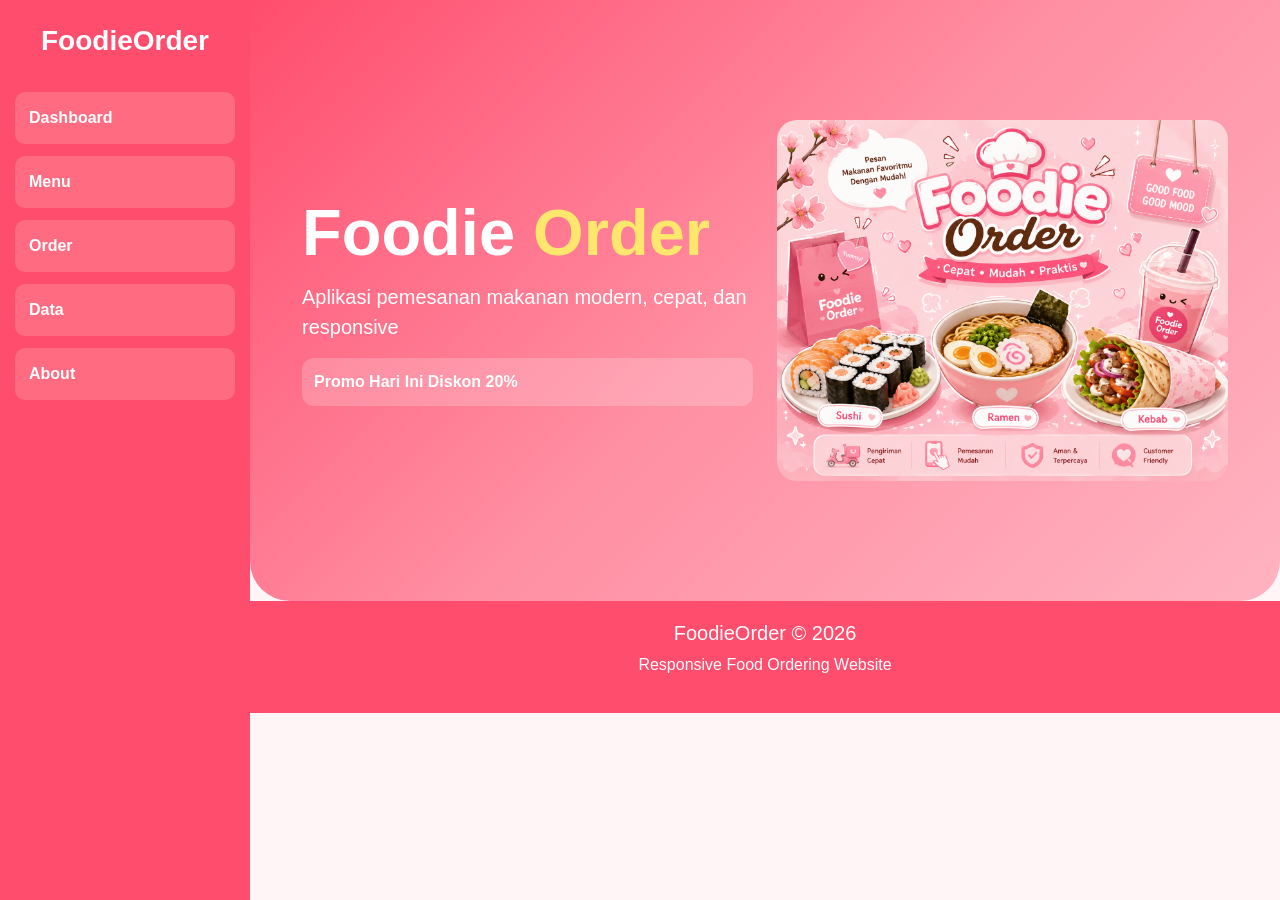
<file: index.html>
<!DOCTYPE html>
<html lang="id">
<head>
<meta charset="UTF-8">
<meta name="viewport" content="width=device-width, initial-scale=1.0">
<title>FoodieOrder</title>

<link rel="stylesheet" href="https://cdn.jsdelivr.net/npm/bootstrap@5.3.2/dist/css/bootstrap.min.css">

<style>

body{
    margin:0;
    font-family:Arial;
    background:#fff5f7;
}

.sidebar{
    width:250px;
    height:100vh;
    background:#ff4d6d;
    position:fixed;
    left:0;
    top:0;
    padding-top:20px;
    z-index:999;
}

.logo{
    color:white;
    text-align:center;
    font-size:28px;
    font-weight:bold;
    margin-bottom:30px;
}

.sidebar-menu{
    padding:0 15px;
}

.sidebar-menu a{
    display:block;
    color:white;
    text-decoration:none;
    padding:14px;
    margin-bottom:12px;
    border-radius:10px;
    transition:0.3s;
    background:#ff6b81;
    font-weight:bold;
}

.sidebar-menu a:hover{
    background:#ff8fa3;
    transform:translateX(5px);
}

.hero-section{
    margin-left:250px;
    padding:120px 40px;
    background:linear-gradient(135deg,#ff4d6d,#ff8fa3,#ffb3c1);
    color:white;
    border-radius:0 0 40px 40px;
}

.hero-title{
    font-size:65px;
    font-weight:bold;
}

.foodie{ color:#fff; }
.text-order{ color:#ffe66d; }

.hero-text{
    font-size:20px;
    margin-top:10px;
}

.running-text{
    background:rgba(255,255,255,0.2);
    padding:12px;
    border-radius:12px;
    margin-top:15px;
    font-weight:bold;
}

.hero-btn button{
    padding:12px 20px;
    border:none;
    border-radius:10px;
    font-weight:bold;
    transition:0.3s;
}

.btn-menu{
    background:white;
    color:#ff4d6d;
}

.btn-menu:hover{
    transform:scale(1.05);
}

.footer{
    background:#ff4d6d;
    color:white;
    text-align:center;
    padding:20px;
    margin-left:250px;
}

@media(max-width:768px){

    .sidebar{
        width:100%;
        height:auto;
        position:relative;
    }

    .hero-section{
        margin-left:0;
        padding:60px 20px;
        text-align:center;
    }

    .hero-title{
        font-size:40px;
    }

    .footer{
        margin-left:0;
    }
}

</style>
</head>

<body>

<div class="sidebar">
    <div class="logo">FoodieOrder</div>

    <div class="sidebar-menu">
        <a href="index.html"> Dashboard</a>
        <a href="menu.html"> Menu</a>
        <a href="order.html"> Order</a>
        <a href="data.html"> Data</a>
        <a href="about.html">About</a>
    </div>
</div>

<section class="hero-section">
    <div class="container">
        <div class="row align-items-center">

            <div class="col-lg-6">
                <h1 class="hero-title">
                    <span class="foodie">Foodie</span>
                    <span class="text-order">Order</span>
                </h1>

                <p class="hero-text">
                    Aplikasi pemesanan makanan modern, cepat, dan responsive 
                </p>

                <div class="running-text">
                     Promo Hari Ini Diskon 20% 
                </div>

            </div>

            <div class="col-lg-6 text-center">
                <img src="foodieorder.png" class="img-fluid" style="border-radius:20px;">
            </div>

        </div>
    </div>
</section>

<footer class="footer">
    <h5>FoodieOrder © 2026</h5>
    <p>Responsive Food Ordering Website</p>
</footer>

</body>
</html>
</file>
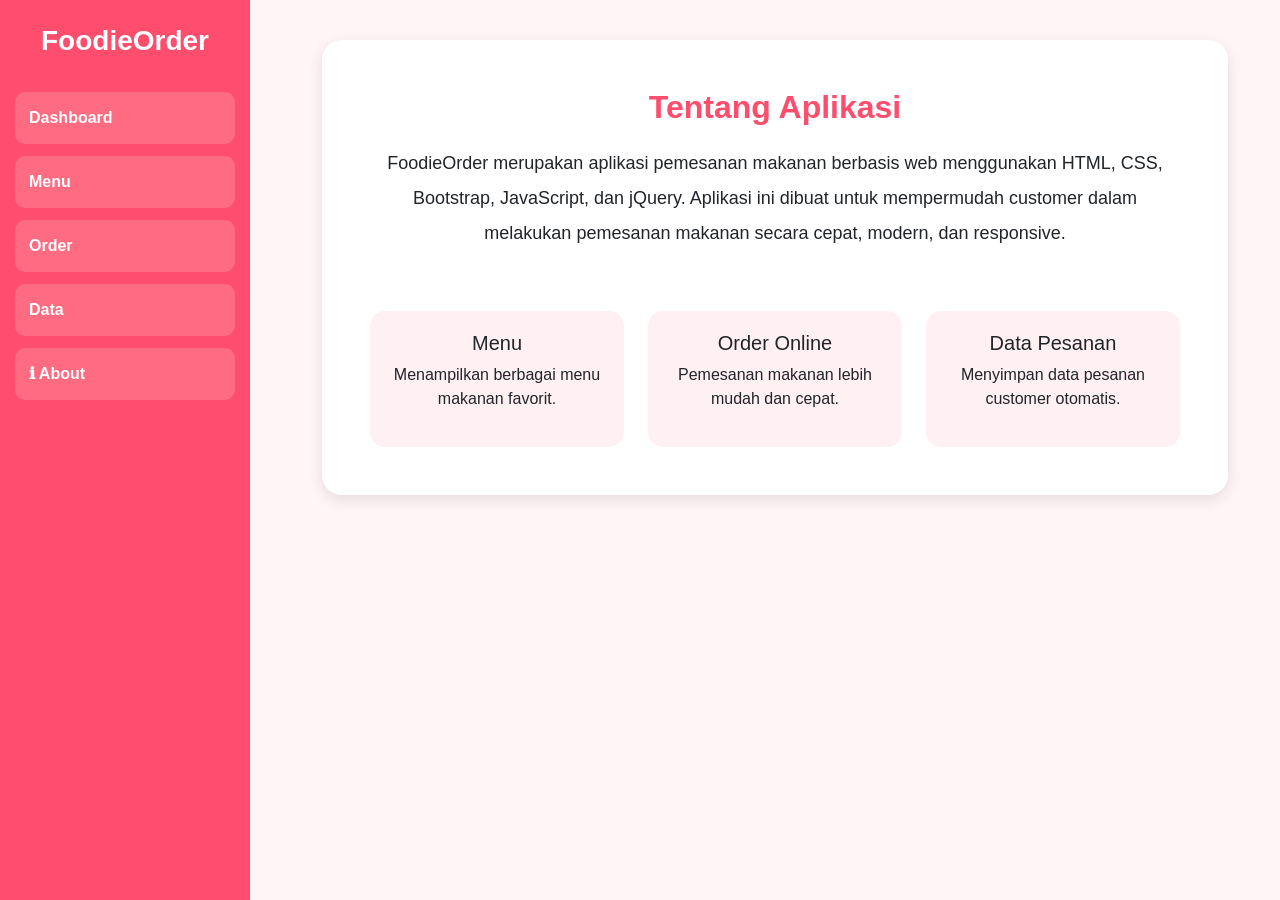
<file: about.html>
<!DOCTYPE html>
<html lang="id">
<head>

<meta charset="UTF-8">

<meta name="viewport"
content="width=device-width, initial-scale=1.0">

<title>About</title>

<link rel="stylesheet"
href="https://cdn.jsdelivr.net/npm/bootstrap@5.3.2/dist/css/bootstrap.min.css">

<link rel="stylesheet" href="style.css">

<style>

body{
    background:#fff5f7;
    font-family:Arial;
    margin:0;
}
.sidebar{
    width:250px;
    height:100vh;
    background:#ff4d6d;
    position:fixed;
    left:0;
    top:0;
    padding-top:20px;
    z-index:999;
}

.logo{
    color:white;
    text-align:center;
    font-size:28px;
    font-weight:bold;
    margin-bottom:30px;
}

.sidebar-menu{
    padding:0 15px;
}

.sidebar-menu a{
    display:block;
    color:white;
    text-decoration:none;
    padding:14px;
    margin-bottom:12px;
    border-radius:10px;
    transition:0.3s;
    background:#ff6b81;
    font-weight:bold;
}

.sidebar-menu a:hover{
    background:#ff8fa3;
    transform:translateX(5px);
}

/* CONTENT */

.main-content{
    margin-left:270px;
    padding:40px;
}

.about-card{
    border:none;
    border-radius:20px;
    box-shadow:0 5px 15px rgba(0,0,0,0.1);
    background:white;
}

.about-title{
    color:#ff4d6d;
    font-weight:bold;
    margin-bottom:20px;
}

.about-text{
    font-size:18px;
    line-height:35px;
}

.feature-box{
    background:#fff0f3;
    padding:20px;
    border-radius:15px;
    margin-top:20px;
}

@media(max-width:768px){

.sidebar{
    width:100%;
    height:auto;
    position:relative;
}

.main-content{
    margin-left:0;
    padding:20px;
}

}

</style>

</head>

<body>

<div class="sidebar">

<div class="logo">
FoodieOrder
</div>

<div class="sidebar-menu">

<a href="index.html"> Dashboard</a>

<a href="menu.html"> Menu</a>

<a href="order.html"> Order</a>

<a href="data.html"> Data</a>

<a href="about.html">ℹ About</a>

</div>

</div>

<!-- CONTENT -->

<div class="main-content">

<section class="container-fluid">

<div class="card about-card p-5 text-center">

<h2 class="about-title">
Tentang Aplikasi
</h2>

<p class="about-text">

FoodieOrder merupakan aplikasi
pemesanan makanan berbasis web
menggunakan HTML, CSS,
Bootstrap, JavaScript, dan jQuery.

Aplikasi ini dibuat untuk mempermudah
customer dalam melakukan pemesanan
makanan secara cepat, modern,
dan responsive.

</p>

<div class="row mt-4">

<div class="col-md-4">

<div class="feature-box">

<h5> Menu </h5>

<p>
Menampilkan berbagai menu makanan favorit.
</p>

</div>

</div>

<div class="col-md-4">

<div class="feature-box">

<h5> Order Online</h5>

<p>
Pemesanan makanan lebih mudah dan cepat.
</p>

</div>

</div>

<div class="col-md-4">

<div class="feature-box">

<h5>Data Pesanan</h5>

<p>
Menyimpan data pesanan customer otomatis.
</p>

</div>

</div>

</div>

</div>

</section>

</div>

<script src="script.js"></script>

<script src="https://cdn.jsdelivr.net/npm/bootstrap@5.3.2/dist/js/bootstrap.bundle.min.js"></script>

</body>
</html>
</file>
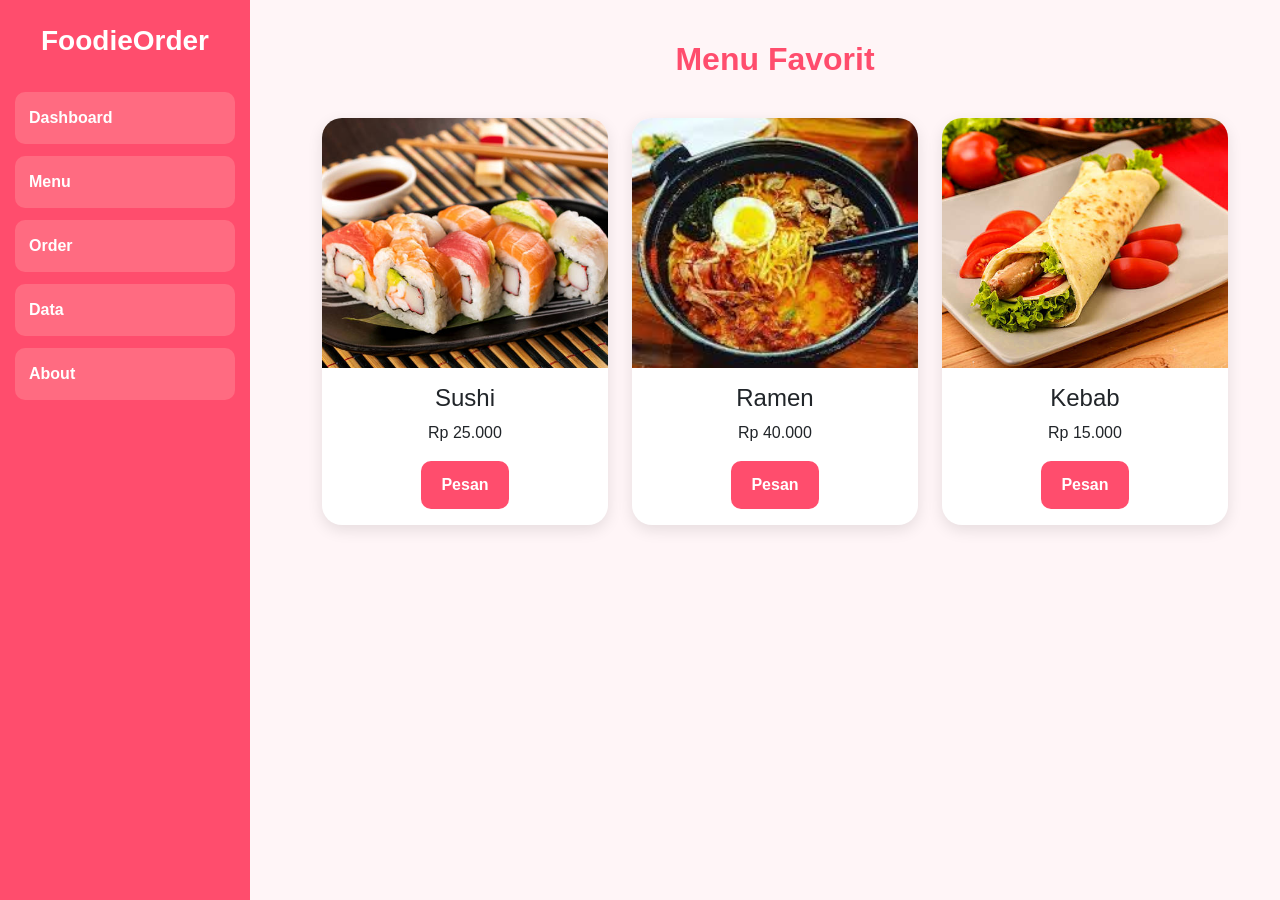
<file: menu.html>
<!DOCTYPE html>
<html lang="id">
<head>

<meta charset="UTF-8">

<meta name="viewport"
content="width=device-width, initial-scale=1.0">

<title>Menu</title>

<link rel="stylesheet"
href="https://cdn.jsdelivr.net/npm/bootstrap@5.3.2/dist/css/bootstrap.min.css">

<link rel="stylesheet" href="style.css">

<style>

body{
    background:#fff5f7;
    margin:0;
    font-family:Arial;
}

.sidebar{
    width:250px;
    height:100vh;
    background:#ff4d6d;
    position:fixed;
    left:0;
    top:0;
    padding-top:20px;
}

.logo{
    color:white;
    text-align:center;
    font-size:28px;
    font-weight:bold;
    margin-bottom:30px;
}

.sidebar-menu{
    padding:0 15px;
}

.sidebar-menu a{
    display:block;
    color:white;
    text-decoration:none;
    padding:14px;
    margin-bottom:12px;
    border-radius:10px;
    transition:0.3s;
    background:#ff6b81;
    font-weight:bold;
}

.sidebar-menu a:hover{
    background:#ff8fa3;
    transform:translateX(5px);
}

.main-content{
    margin-left:270px;
    padding:40px;
}

.section-title{
    color:#ff4d6d;
    font-weight:bold;
    margin-bottom:40px;
}

.food-card{
    border:none;
    border-radius:20px;
    overflow:hidden;
    transition:0.3s;
    box-shadow:0 5px 15px rgba(0,0,0,0.1);
}

.food-card:hover{
    transform:translateY(-10px);
}

.food-card img{
    height:250px;
    object-fit:cover;
}

.btn-order{
    background:#ff4d6d;
    color:white;
    border:none;
    padding:12px 20px;
    font-weight:bold;
    border-radius:10px;
}

.btn-order:hover{
    background:#e63956;
    color:white;
}

@media(max-width:768px){

.sidebar{
    width:100%;
    height:auto;
    position:relative;
}

.main-content{
    margin-left:0;
    padding:20px;
}

}

</style>

</head>

<body>


<div class="sidebar">

<div class="logo">
FoodieOrder
</div>

<div class="sidebar-menu">

<a href="index.html"> Dashboard</a>

<a href="menu.html"> Menu</a>

<a href="order.html"> Order</a>

<a href="data.html"> Data</a>

<a href="about.html">About</a>

</div>

</div>

<div class="main-content">

<section class="container-fluid">

<h2 class="text-center section-title">
Menu Favorit
</h2>

<div class="row g-4">

<div class="col-md-4">

<div class="card food-card">

<img src="sushi.jpg"
class="card-img-top">

<div class="card-body text-center">

<h4>Sushi</h4>

<p>Rp 25.000</p>

<button class="btn btn-order">
Pesan
</button>

</div>

</div>

</div>

<div class="col-md-4">

<div class="card food-card">

<img src="ramen.jpg"
class="card-img-top">

<div class="card-body text-center">

<h4>Ramen</h4>

<p>Rp 40.000</p>

<button class="btn btn-order">
Pesan
</button>

</div>

</div>

</div>

<div class="col-md-4">

<div class="card food-card">

<img src="kebab.jpg"
class="card-img-top">

<div class="card-body text-center">

<h4>Kebab</h4>

<p>Rp 15.000</p>

<button class="btn btn-order">
Pesan
</button>

</div>

</div>

</div>

</div>

</section>

</div>

<script src="script.js"></script>

<script src="https://cdn.jsdelivr.net/npm/bootstrap@5.3.2/dist/js/bootstrap.bundle.min.js"></script>

</body>
</html>
</file>
<file: style.css>
body{
    font-family:Arial;
    background:#fff5f7;
}

.custom-nav{
    background:#ff4d6d;
}

.hero-section{
    padding-top:120px;
    padding-bottom:80px;
}

.hero-title{
    font-size:60px;
    font-weight:bold;
}

.foodie{
    color:#ff4d6d;
}

.text-order{
    color:#28a745;
}

.hero-text{
    font-size:20px;
}

.hero-img{
    width:80%;
    border-radius:20px;
}

.running-text{
    background:white;
    padding:10px;
    border-radius:10px;
    margin-top:20px;
    color:#ff4d6d;
    font-weight:bold;
}

.section-title{
    margin-bottom:40px;
    color:#ff4d6d;
    font-weight:bold;
}

.food-card{
    border:none;
    border-radius:20px;
    overflow:hidden;
    transition:0.3s;
    box-shadow:0 5px 15px rgba(0,0,0,0.1);
}

.food-card:hover{
    transform:translateY(-10px);
}

.food-card img{
    height:250px;
    object-fit:cover;
}

.btn-order{
    background:#ff4d6d;
    color:white;
    border:none;
    padding:12px;
    font-weight:bold;
    border-radius:10px;
}

.btn-order:hover{
    background:#e63956;
    color:white;
}

.form-card{
    border:none;
    border-radius:20px;
    box-shadow:0 5px 15px rgba(0,0,0,0.1);
}

.about-card{
    border:none;
    border-radius:20px;
    box-shadow:0 5px 15px rgba(0,0,0,0.1);
}

.footer{
    background:#ff4d6d;
    color:white;
}

@media(max-width:768px){

.hero-title{
    font-size:40px;
}

.hero-section{
    text-align:center;
}

.sidebar-menu{
    display:flex;
    flex-direction:column;
    gap:15px;
    width:150px;
}

.menu-btn{
    background:#ff4d6d;
    color:white;
    text-decoration:none;
    padding:12px;
    border-radius:12px;
    font-weight:bold;
    text-align:center;
    transition:0.3s;
}

.menu-btn:hover{
    background:#e63956;
    color:white;
}

.main-layout{
    display:flex;
    gap:30px;
    align-items:flex-start;
    padding-top:120px;
}

.main-content{
    flex:1;
}
</file>
